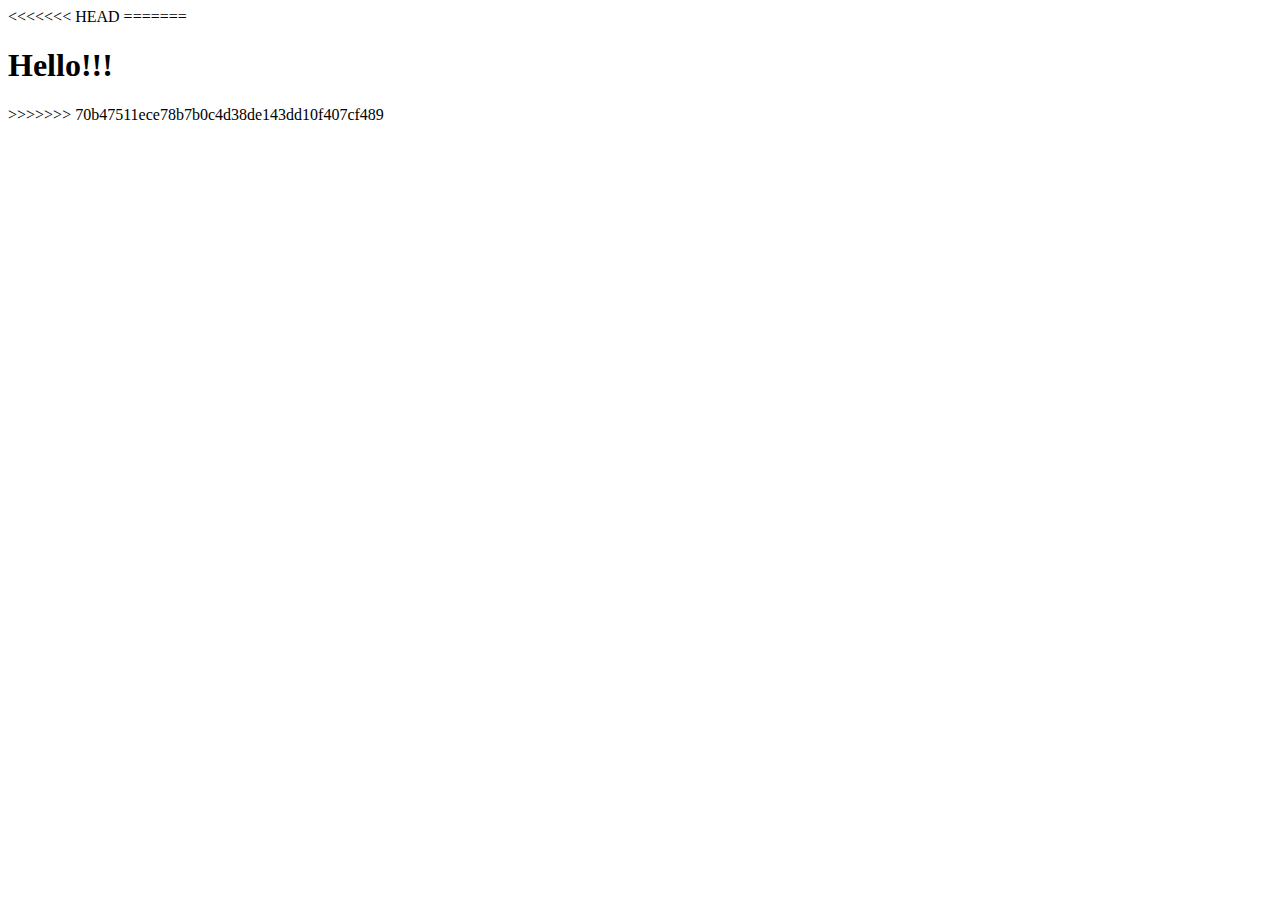
<file: index.html>
<<<<<<< HEAD
<!DOCTYPE>
<html>
<head>
</head>
=======
<!DOCTYPE html>
<html lang="en" dir="ltr">
  <head>
    <meta charset="utf-8">
    <title></title>
  </head>
  <body>
  <h1> Hello!!!</h1>
  </body>
>>>>>>> 70b47511ece78b7b0c4d38de143dd10f407cf489
</html>
</file>
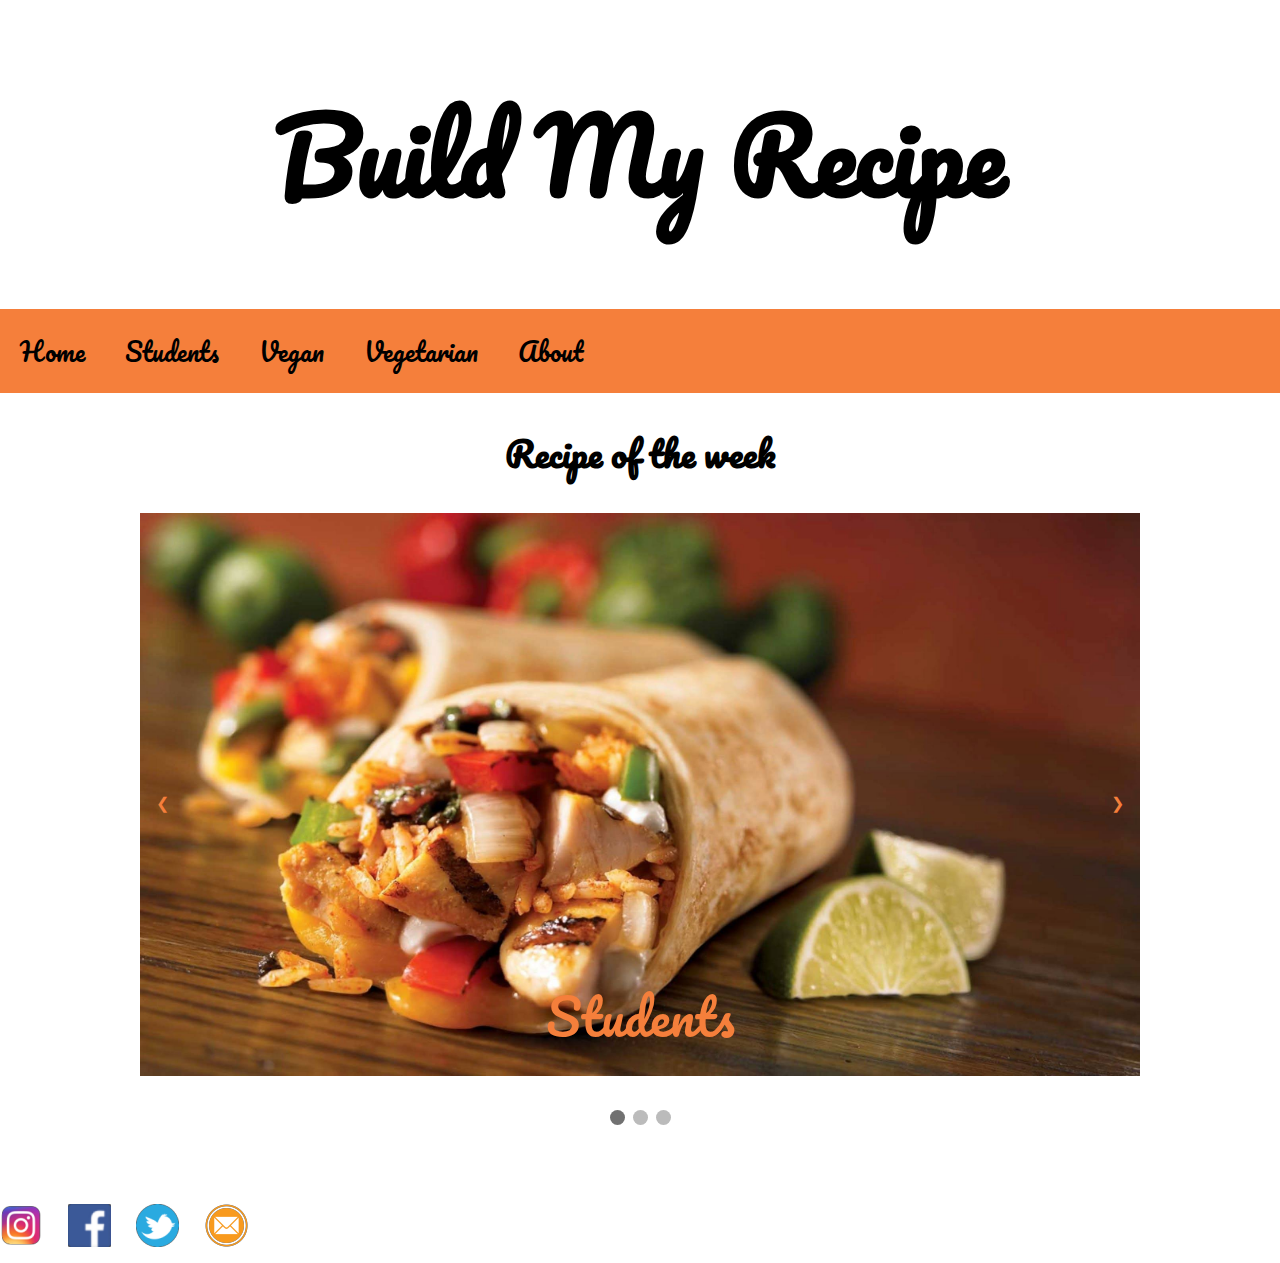
<file: build-my-recipe/index.html>
<!DOCTYPE html>
<html>
    <head>
        <meta name="viewport" content="width=device-width, initial-scale=1.0">
        <title>BMR</title>
        <link rel="shortcut icon" href="logo.ico" />
        <link href="https://fonts.googleapis.com/css?family=Dancing+Script|Pacifico" rel="stylesheet">
        <style>
            ul {
              list-style-type: none;
              margin: 0;
              padding: 0;
              overflow: hidden;
              background-color:    rgb(245, 127, 59);
            }

            li {
              float: left;
            }

            li a {
              display: block;
              color: black;
              text-align: center;
              font-size: 25px;
              padding: 20px;
              text-decoration: none;
            }

            li a:hover {
              background-color:rgb(211, 211, 211);
            }
            +

            * {box-sizing: border-box}
            body {font-family: 'Pacifico', cursive; margin:0}
            .mySlides {display: none}
            img {vertical-align: middle;}

            /* Slideshow container */
            .slideshow-container {
              max-width: 1000px;
              position: relative;
              margin: auto;
            }

            /* Next & previous buttons */
            .prev, .next {
              cursor: pointer;
              position: absolute;
              top: 50%;
              width: auto;
              padding: 16px;
              margin-top: -22px;
              color: rgb(245, 127, 59);
              transition: 0.6s ease;
              border-radius: 0 3px 3px 0;
              user-select: none;
            }

            /* Position the "next button" to the right */
            .next {
              right: 0;
              border-radius: 3px 0 0 3px;
            }

            /* On hover, add a black background color with a little bit see-through */
            .prev:hover, .next:hover {
              background-color: rgba(0,0,0,0.8);
            }

            /* Caption text */
            .text {
              color:rgb(245, 127, 59);;
              font-size: 50px;
              padding: 8px 12px;
              position: absolute;
              bottom: 8px;
              width: 100%;
              text-align: center;
            }
            /* The dots/bullets/indicators */
            .dot {
              cursor: pointer;
              height: 15px;
              width: 15px;
              margin: 0 2px;
              background-color: #bbb;
              border-radius: 50%;
              display: inline-block;
              transition: background-color 0.6s ease;
            }

            .active, .dot:hover {
              background-color: #717171;
            }

            /* Fading animation */
            .fade {
              -webkit-animation-name: fade;
              -webkit-animation-duration: 1.5s;
              animation-name: fade;
              animation-duration: 1.5s;
            }

            @-webkit-keyframes fade {
              from {opacity: .4}
              to {opacity: 1}
            }

            @keyframes fade {
              from {opacity: .4}
              to {opacity: 1}
            }

            /* On smaller screens, decrease text size */
            @media only screen and (max-width: 300px) {
              .prev, .next,.text {font-size: 11px}
            }

                        * {
              box-sizing: border-box;
            }

            .column {
              float: left;
              width: 5.33%;
            padding:0px;
            }


        </style>

    </head>

    <body>

        <h1 style="font-size:100px;text-align:center">Build My Recipe</h1>
        <ul>
          <li><A HREF="main.html">Home</A></li>
          <li><A HREF="students.html">Students</A><li>
          <li><a href="#vegan">Vegan</a></li>
          <li><a href="#vegetarian">Vegetarian</a></li>
          <li><A HREF="aboutpage.html">About</A></li>
        </ul>
        <h2 style="font-size:35px;text-align:center"> Recipe of the week</h2>
        <div class="slideshow-container">

        <div class="mySlides fade">
          <img src="students.jpg" style="width:100%">
          <div class="text">Students</div>
        </div>

        <div class="mySlides fade">
          <img src="vegetarian.jpg" style="width:100%">
          <div class="text">Vegetarian</div>
        </div>

        <div class="mySlides fade">
          <img src="vegan.png" style="width:100%">
          <div class="text">Vegan</div>
        </div>

        <a class="prev" onclick="plusSlides(-1)">&#10094;</a>
        <a class="next" onclick="plusSlides(1)">&#10095;</a>

        </div>
        <br>

        <div style="text-align:center">
          <span class="dot" onclick="currentSlide(1)"></span>
          <span class="dot" onclick="currentSlide(2)"></span>
          <span class="dot" onclick="currentSlide(3)"></span>
        </div>

        <script>
        var slideIndex = 1;
        showSlides(slideIndex);

        function plusSlides(n) {
          showSlides(slideIndex += n);
        }

        function currentSlide(n) {
          showSlides(slideIndex = n);
        }

        function showSlides(n) {
          var i;
          var slides = document.getElementsByClassName("mySlides");
          var dots = document.getElementsByClassName("dot");
          if (n > slides.length) {slideIndex = 1}
          if (n < 1) {slideIndex = slides.length}
          for (i = 0; i < slides.length; i++) {
              slides[i].style.display = "none";
          }
          for (i = 0; i < dots.length; i++) {
              dots[i].className = dots[i].className.replace(" active", "");
          }
          slides[slideIndex-1].style.display = "block";
          dots[slideIndex-1].className += " active";
        }
        </script>

        <br><br>

        <div class="row">
          <div class="column">
           <p><a href="https://www.instagram.com/?hl=ro"><img src="insta.png"></a></p>
          </div>
          <div class="column">
            <p><a href="https://www.facebook.com/"><img src="fb.png"></a></p>
          </div>
          <div class="column">
                <p><a href="https://twitter.com/twitter"><img src="twitter.png"></a></p>
          </div>
          <div class="column">
                <p><a href="https://outlook.office.com/owa/"><img src="email.png"></a></p>
         </div>
        </div>
    </body>
</html>
</file>
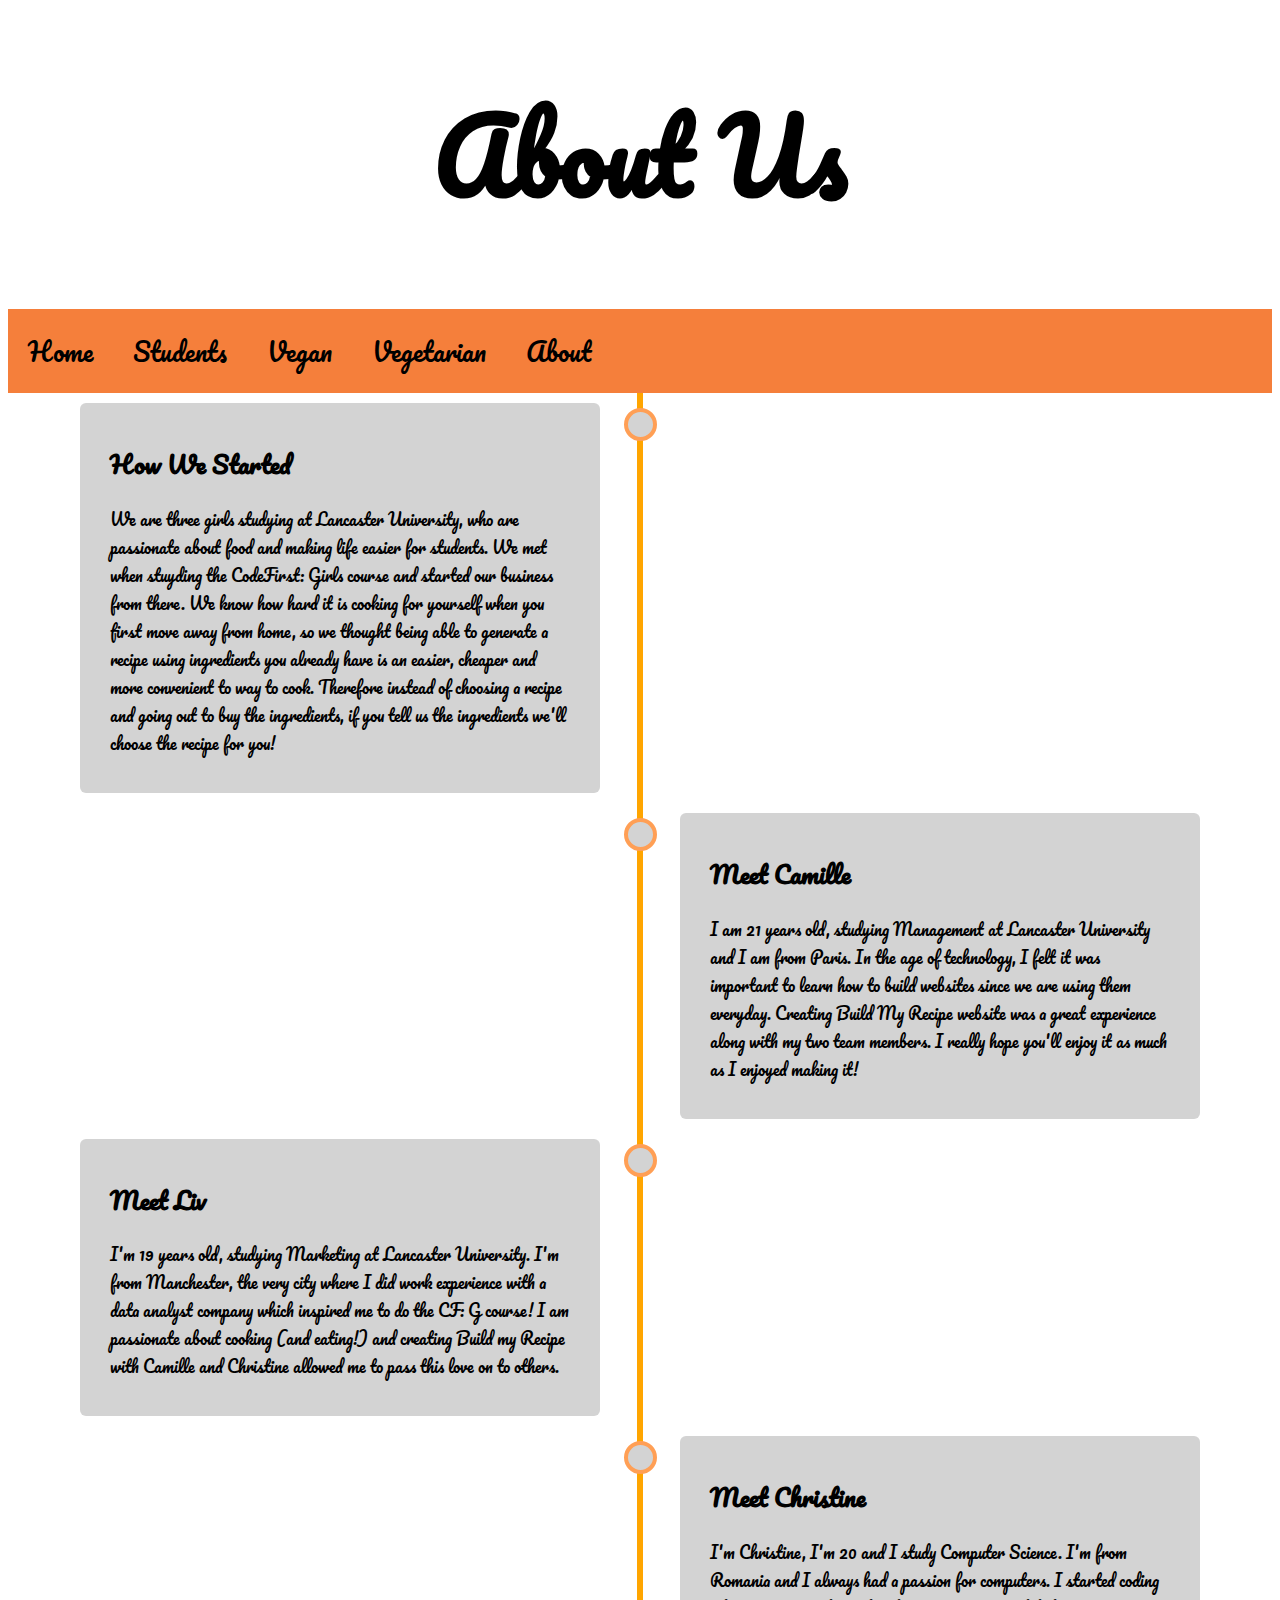
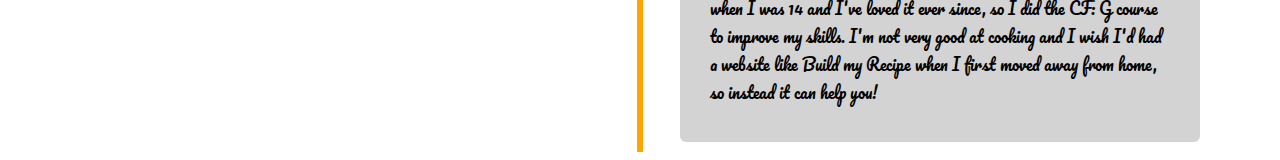
<file: aboutpage.html>
<!DOCTYPE html>
    <html>
    <meta name="viewport" content="width=device-width, initial-scale=1.0">
    <head>
      <title>Build My Recipe- About Page</title>
      <link rel="stylesheet" type="text/css" href="aboutpage.css">
      <link rel="shortcut icon" href="logo.ico" />
      <link href="https://fonts.googleapis.com/css?family=Italianno|Niconne|Pacifico|Sacramento" rel="stylesheet">
      <style>
      ul {
        list-style-type: none;
        margin: 0;
        padding: 0;
        overflow: hidden;
        background-color:	rgb(245, 127, 59);
      }

      li {
        float: left;
      }

      li a {
        display: block;
        color: black;
        text-align: center;
        font-size: 25px;
        padding: 20px;
        text-decoration: none;
      }

      li a:hover {
        background-color:rgb(211, 211, 211);
      }


      </style>
    </head>
    <meta name="viewport" content="width=device-width, initial-scale=1.0">



    <style>




    {
      background-color: white;
      font-family: Pacifico, cursive;
      font-size: 20px;
    }

    /* The actual timeline (the vertical ruler) */
    .timeline {
      position: relative;
      max-width: 1200px;
      margin: 0 auto;
    }

    /* The actual timeline (the vertical ruler) */
    .timeline::after {
      content: '';
      position: absolute;
      width: 6px;
      background-color: orange;
      top: 0;
      bottom: 0;
      left: 50%;
      margin-left: -3px;
    }

    /* Container around content */
    .container {
      padding: 10px 40px;
      position: relative;
      background-color: inherit;
      width: 50%;
    }

    /* The circles on the timeline */
    .container::after {
      content: '';
      position: absolute;
      width: 25px;
      height: 25px;
      right: -17px;
      background-color: rgb(211, 211, 211);
      border: 4px solid #FF9F55;
      top: 15px;
      border-radius: 50%;
      z-index: 1;
    }

    /* Place the container to the left */
    .left {
      left: 0;
    }

    /* Place the container to the right */
    .right {
      left: 50%;
    }

    /* Add arrows to the left container (pointing right) */
    .left::before {
      content: " ";
      height: 0;
      position: absolute;
      top: 22px;
      width: 0;
      z-index: 1;
      right: 30px;
      border: medium solid white;
      border-width: 10px 0 10px 10px;
      border-color: transparent transparent transparent white;
    }

    /* Add arrows to the right container (pointing left) */
    .right::before {
      content: " ";
      height: 0;
      position: absolute;
      top: 22px;
      width: 0;
      z-index: 1;
      left: 30px;
      border: medium solid white;
      border-width: 10px 10px 10px 0;
      border-color: transparent white transparent transparent;
    }

    /* Fix the circle for containers on the right side */
    .right::after {
      left: -16px;
    }

    /* The actual content */
    .content {
      padding: 20px 30px;
      background-color: rgb(211, 211, 211);
      position: relative;
      border-radius: 6px;
    }

    /* Media queries - Responsive timeline on screens less than 600px wide */
    @media screen and (max-width: 600px) {
      /* Place the timelime to the left */
      .timeline::after {
      left: 31px;
      }

      /* Full-width containers */
      .container {
      width: 100%;
      padding-left: 70px;
      padding-right: 25px;
      }

      /* Make sure that all arrows are pointing leftwards */
      .container::before {
      left: 60px;
      border: medium solid white;
      border-width: 10px 10px 10px 0;
      border-color: transparent white transparent transparent;
      }

      /* Make sure all circles are at the same spot */
      .left::after, .right::after {
      left: 15px;
      }

      /* Make all right containers behave like the left ones */
      .right {
      left: 0%;
      }
    }
    </style>
    </head>
    <body>

<h1> About Us</h1>
<ul>
  <li><A HREF="main.html">Home</A></li>
  <li><A HREF="students.html">Students</A><li>
  <li><a href="#vegan">Vegan</a></li>
  <li><a href="#vegetarian">Vegetarian</a></li>
  <li><A HREF="aboutpage.html">About</A></li>
</ul>
    <div class="timeline">
      <div class="container left">
        <div class="content">
          <h2>How We Started</h2>
          <p>We are three girls studying at Lancaster University, who are passionate about food and making life easier for students. We met when stuyding the CodeFirst: Girls course and started our business from there. We know how hard it is cooking for yourself when you first move away from home, so we thought being able to generate a recipe using ingredients you already have is an easier, cheaper and more convenient to way to cook. Therefore instead of choosing a recipe and going out to buy the ingredients, if you tell us the ingredients we'll choose the recipe for you!</p>
        </div>
      </div>
      <div class="container right">
        <div class="content">
          <h2>Meet Camille</h2>
          <p>I am 21 years old, studying Management at Lancaster University and I am from Paris. In the age of technology, I felt it was important to learn how to build websites since we are using them everyday. Creating Build My Recipe website was a great experience along with my two team members. I really hope you'll enjoy it as much as I enjoyed making it!</p>
        </div>
      </div>
      <div class="container left">
        <div class="content">
          <h2>Meet Liv</h2>
          <p>I'm 19 years old, studying Marketing at Lancaster University. I'm from Manchester, the very city where I did work experience with a data analyst company which inspired me to do the CF: G course! I am passionate about cooking (and eating!) and creating Build my Recipe with Camille and Christine allowed me to pass this love on to others.</p>
        </div>
      </div>
      <div class="container right">
        <div class="content">
          <h2>Meet Christine</h2>
          <p>I'm Christine, I'm 20 and I study Computer Science. I'm from Romania and I always had a passion for computers. I started coding when I was 14 and I've loved it ever since, so I did the CF: G course to improve my skills. I'm not very good at cooking and I wish I'd had a website like Build my Recipe when I first moved away from home, so instead it can help you!</p>
        </div>
      </div>
    </div>

    </body>
    </html>
</file>
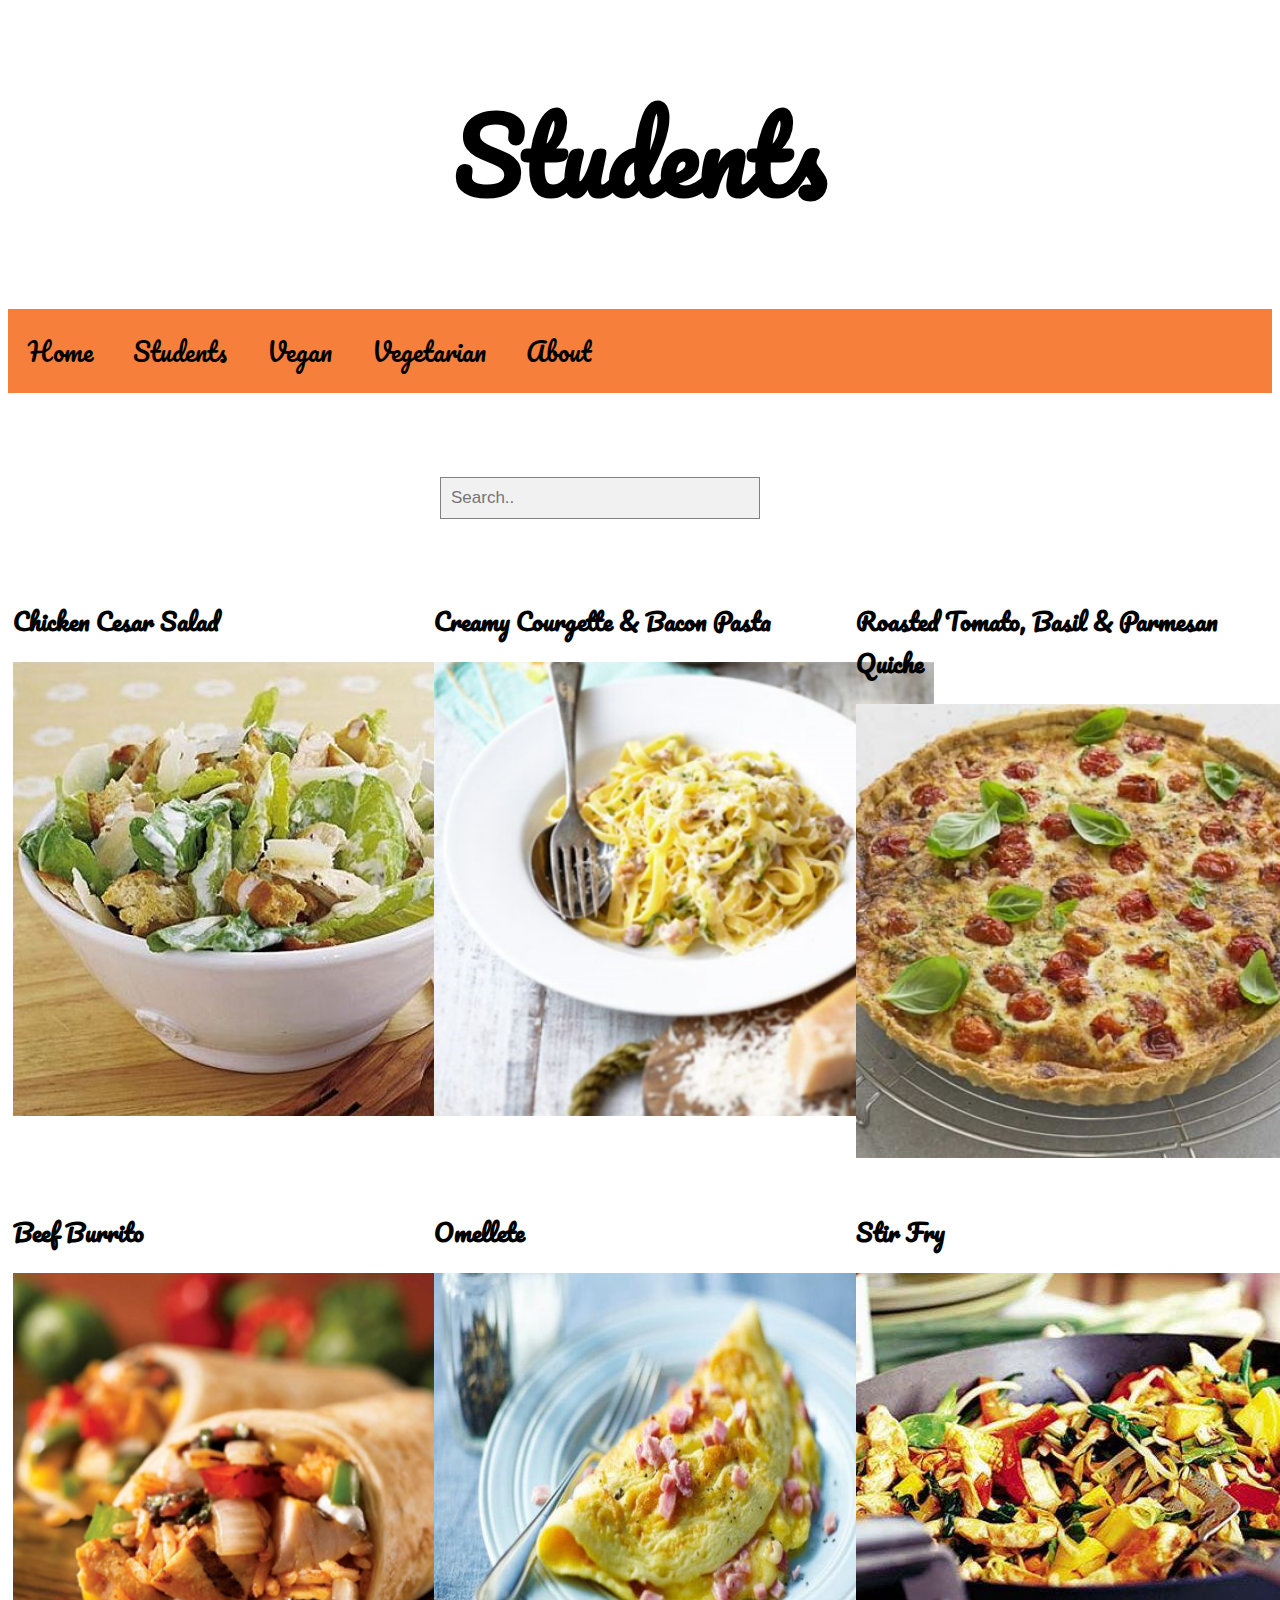
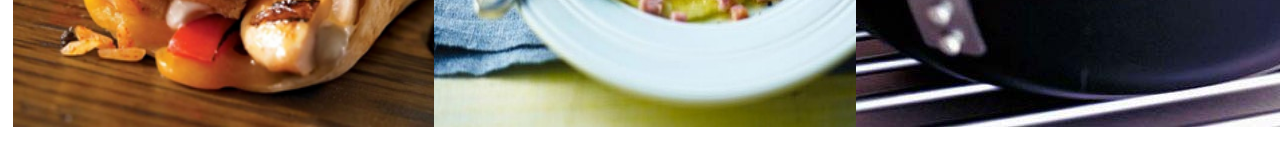
<file: students.html>
<!DOCTYPE html>
<html>
    <head>
        <meta name="viewport" content="width=device-width, initial-scale=1.0">
        <title>Students</title>
        <link rel="shortcut icon" href="logo.ico" />
        <link href="https://fonts.googleapis.com/css?family=Dancing+Script|Pacifico" rel="stylesheet">
        <style>
        body{
            font-family: 'Pacifico', cursive;
        }
                ul {
              list-style-type: none;
              margin: 0;
              padding: 0;
              overflow: hidden;
              background-color:    rgb(245, 127, 59);
            }

            li {
              float: left;
            }

            li a {
              display: block;
              color: black;
              text-align: center;
              font-size: 25px;
              padding: 20px;
              text-decoration: none;
            }

            li a:hover {
              background-color:rgb(211, 211, 211);
            }

        * {
          box-sizing: border-box;
        }

        form.example input[type=text] {
          padding: 10px;
          font-size: 17px;
          border: 1px solid grey;
          float: left;
          width: 80%;
          background: #f1f1f1;
        }

        form.example button {
          float: left;
          width: 10%;
          height: 20%;
          padding: 10px;
          background: rgb(245, 127, 59);
          color: white;
          font-size: 20px;
          border: 1px solid grey;
          border-left: none;
          cursor: pointer;
        }

        form.example button:hover {
          background: rgb(211, 211, 211);
        }

        form.example::after {
          content: "";
          clear: both;
          display: table;
        }
        * {
          box-sizing: border-box;
        }

        .column {
          float: left;
          width: 33.33%;
          padding: 5px;
        }
        </style>
    </head>
    <body>
        <h1 style="font-size:100px;text-align:center">Students</h1>
        <ul>
          <li><A HREF="main.html">Home</A></li>
          <li><A HREF="students.html">Students</A><li>
          <li><a href="#vegan">Vegan</a></li>
          <li><a href="#vegetarian">Vegetarian</a></li>
          <li><A HREF="aboutpage.html">About</A></li>
        </ul>
        <br><br><br>
        <form class="example" action="/action_page.php" style="margin:auto;max-width:400px">
          <input type="text" placeholder="Search.." name="search">
        </form>
        <br><br>
        <div class="row">
          <div class="column">
            <h2> Chicken Cesar Salad </h2>
            <p><A HREF="students1.html"><img src="sRecipe1.png"></A></p>
           </div>
           <div class="column">
            <h2>Creamy Courgette & Bacon Pasta </h2>
            <p><A HREF="students2.html"><img src="sRecipe2.png"></A></p>
           </div>
          <div class="column">
            <h2> Roasted Tomato, Basil & Parmesan Quiche </h2>
            <p><A HREF="student3.html"><img src="sRecipe3.png"></A></p>
          </div>
          <div class="column">
            <h2>Beef Burrito </h2>
            <p><A HREF="recipeoftheweek.html"><img src="sRecipe4.png"></A></p>
           </div>
          <div class="column">
            <h2> Omellete </h2>
            <p><A HREF="students5.html"><img src="sRecipe5.jpg"></A></p>
          </div>
          <div class="column">
            <h2>Stir Fry</h2>
            <p><A HREF="students6.html"><img src="sRecipe6.jpg"></A></p>
          </div>
         </div>

    </body>
</html>
</file>
<file: aboutpage.css>
<!DOCTYPE html>
<html>
<meta name="viewport" content="width=device-width, initial-scale=1.0">
<head>
<style>
p {
color: red;
}

* {
  box-sizing: border-box;
}

/* Set a background color */
body {
  background-color: white;
  font-family: 'Pacifico', cursive;
}
h1 {
  text-align: center;
  font-size: 100px;
}
/* The actual timeline (the vertical ruler) */
.timeline {
  position: relative;
  max-width: 1200px;
  margin: 0 auto;
}

/* The actual timeline (the vertical ruler) */
.timeline::after {
  content: '';
  position: absolute;
  width: 6px;
  background-color: red;
  top: 0;
  bottom: 0;
  left: 50%;
  margin-left: -3px;
}

/* Container around content */
.container {
  padding: 10px 40px;
  position: relative;
  background-color: inherit;
  width: 50%;
}

/* The circles on the timeline */
.container::after {
  content: '';
  position: absolute;
  width: 25px;
  height: 25px;
  right: -17px;
  background-color: white;
  border: 4px solid #FF9F55;
  top: 15px;
  border-radius: 50%;
  z-index: 1;
}

/* Place the container to the left */
.left {
  left: 0;
}

/* Place the container to the right */
.right {
  left: 50%;
}

/* Add arrows to the left container (pointing right) */
.left::before {
  content: " ";
  height: 0;
  position: absolute;
  top: 22px;
  width: 0;
  z-index: 1;
  right: 30px;
  border: medium solid white;
  border-width: 10px 0 10px 10px;
  border-color: transparent transparent transparent white;
}

/* Add arrows to the right container (pointing left) */
.right::before {
  content: " ";
  height: 0;
  position: absolute;
  top: 22px;
  width: 0;
  z-index: 1;
  left: 30px;
  border: medium solid white;
  border-width: 10px 10px 10px 0;
  border-color: transparent white transparent transparent;
}

/* Fix the circle for containers on the right side */
.right::after {
  left: -16px;
}

/* The actual content */
.content {
  padding: 20px 30px;
  background-color: white;
  position: relative;
  border-radius: 6px;
}

/* Media queries - Responsive timeline on screens less than 600px wide */
@media screen and (max-width: 600px) {
/* Place the timelime to the left */
  .timeline::after {
    left: 31px;
  }

/* Full-width containers */
  .container {
    width: 100%;
    padding-left: 70px;
    padding-right: 25px;
  }

/* Make sure that all arrows are pointing leftwards */
  .container::before {
    left: 60px;
    border: medium solid white;
    border-width: 10px 10px 10px 0;
    border-color: transparent white transparent transparent;
  }

/* Make sure all circles are at the same spot */
  .left::after, .right::after {
    left: 15px;
  }

/* Make all right containers behave like the left ones */
  .right {
    left: 0%;
  }
}
</style>
</head>
</file>
